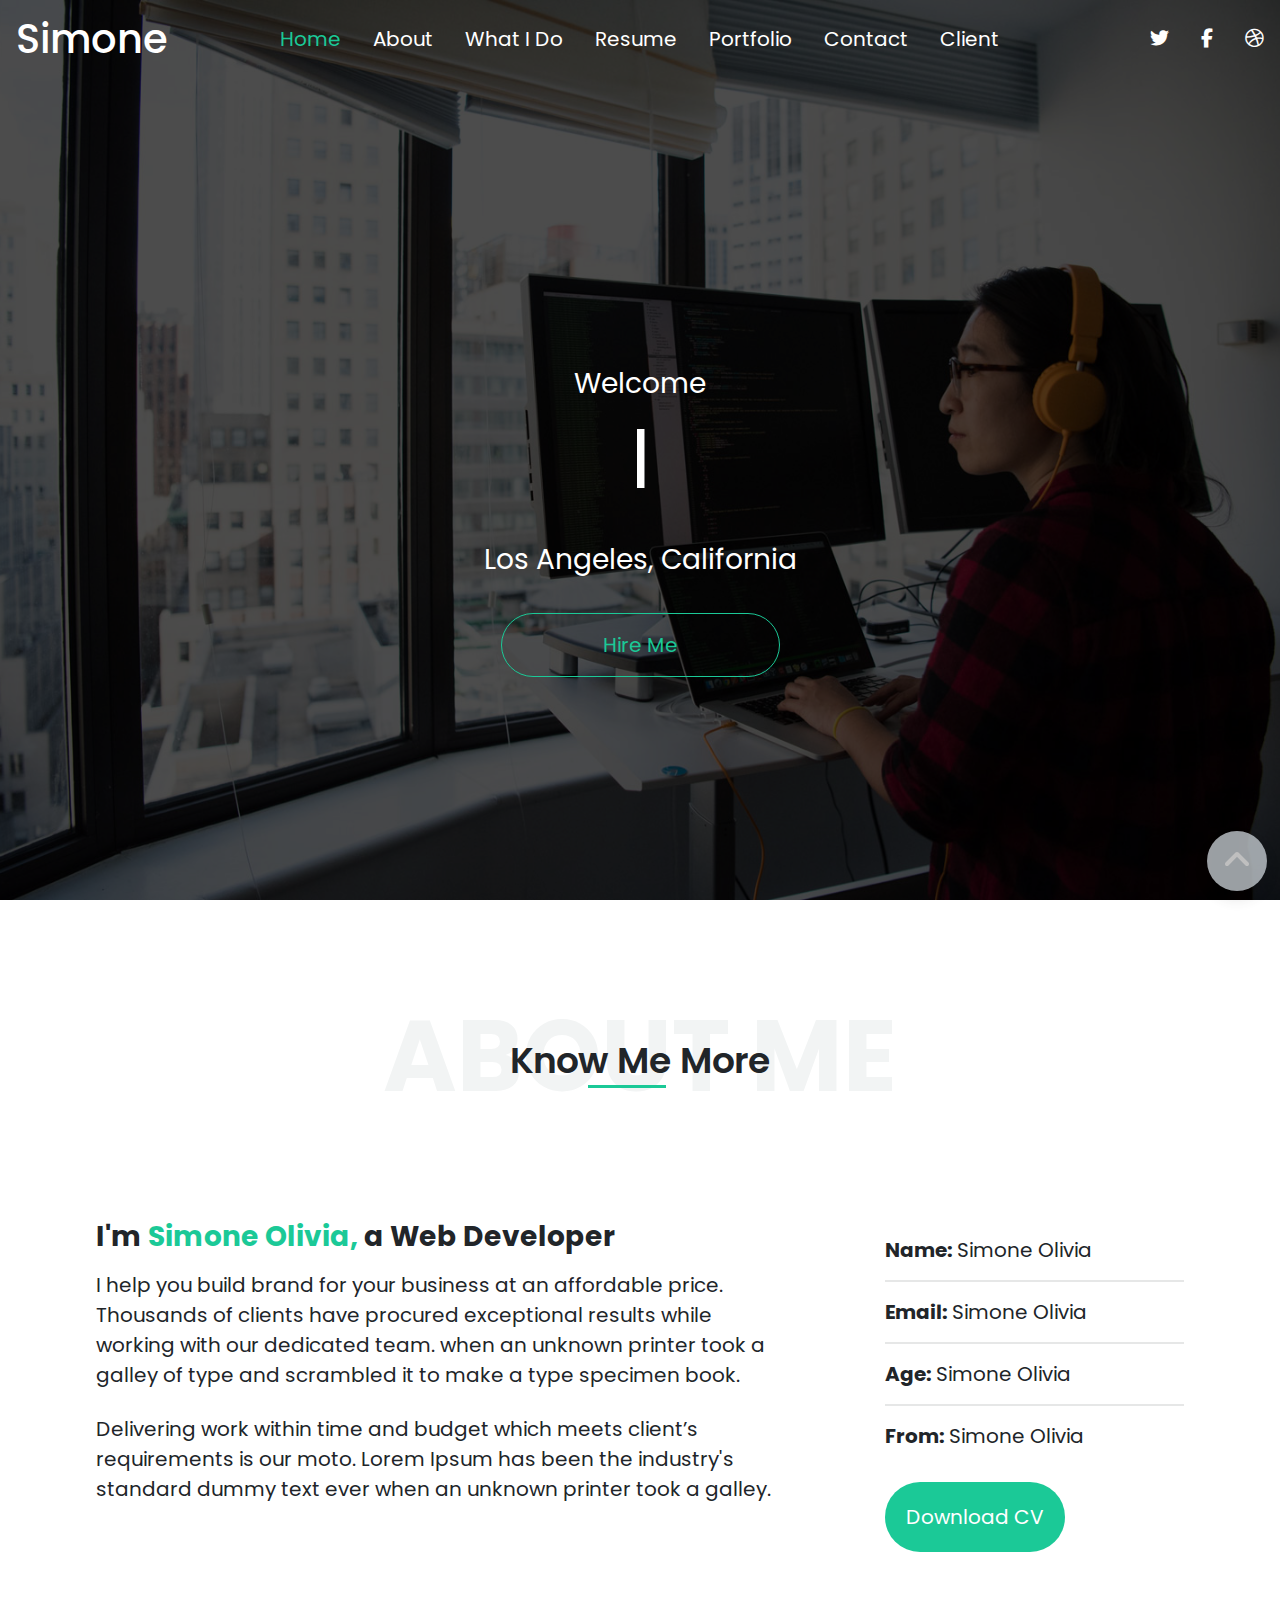
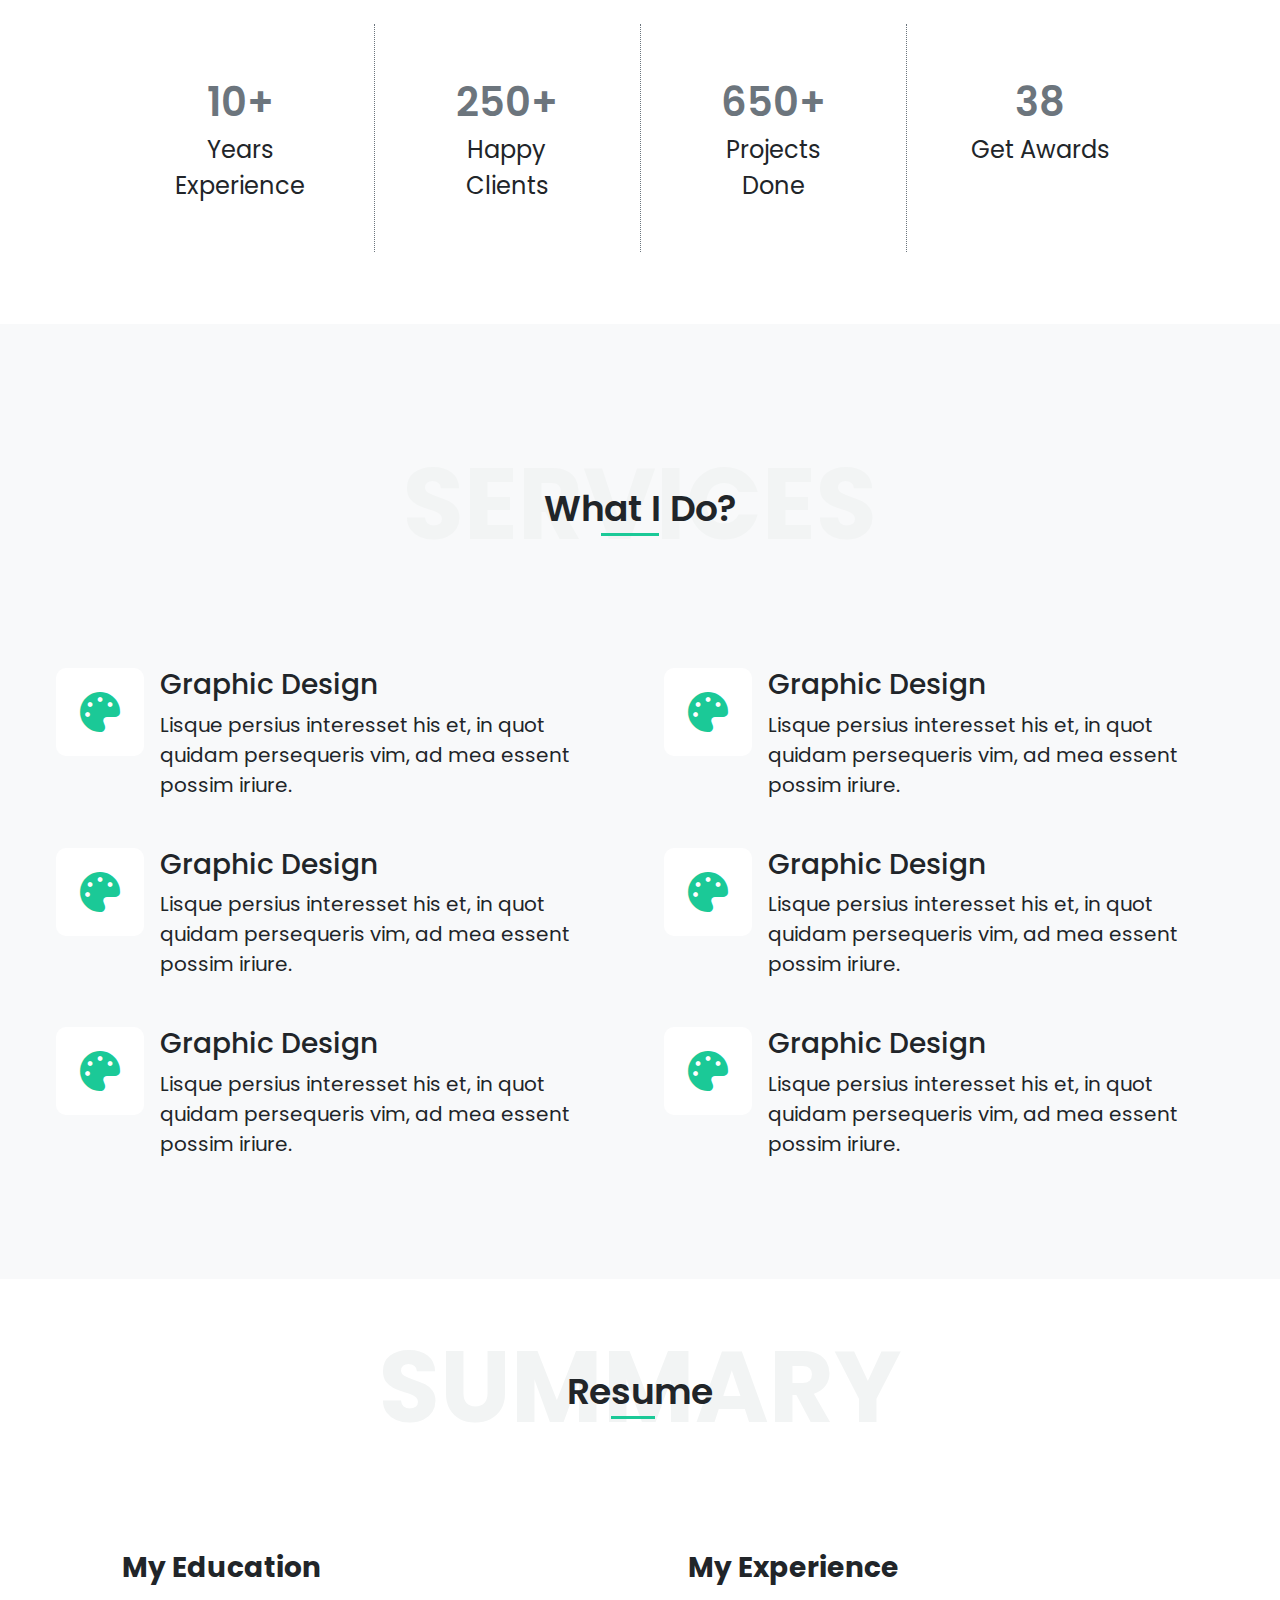
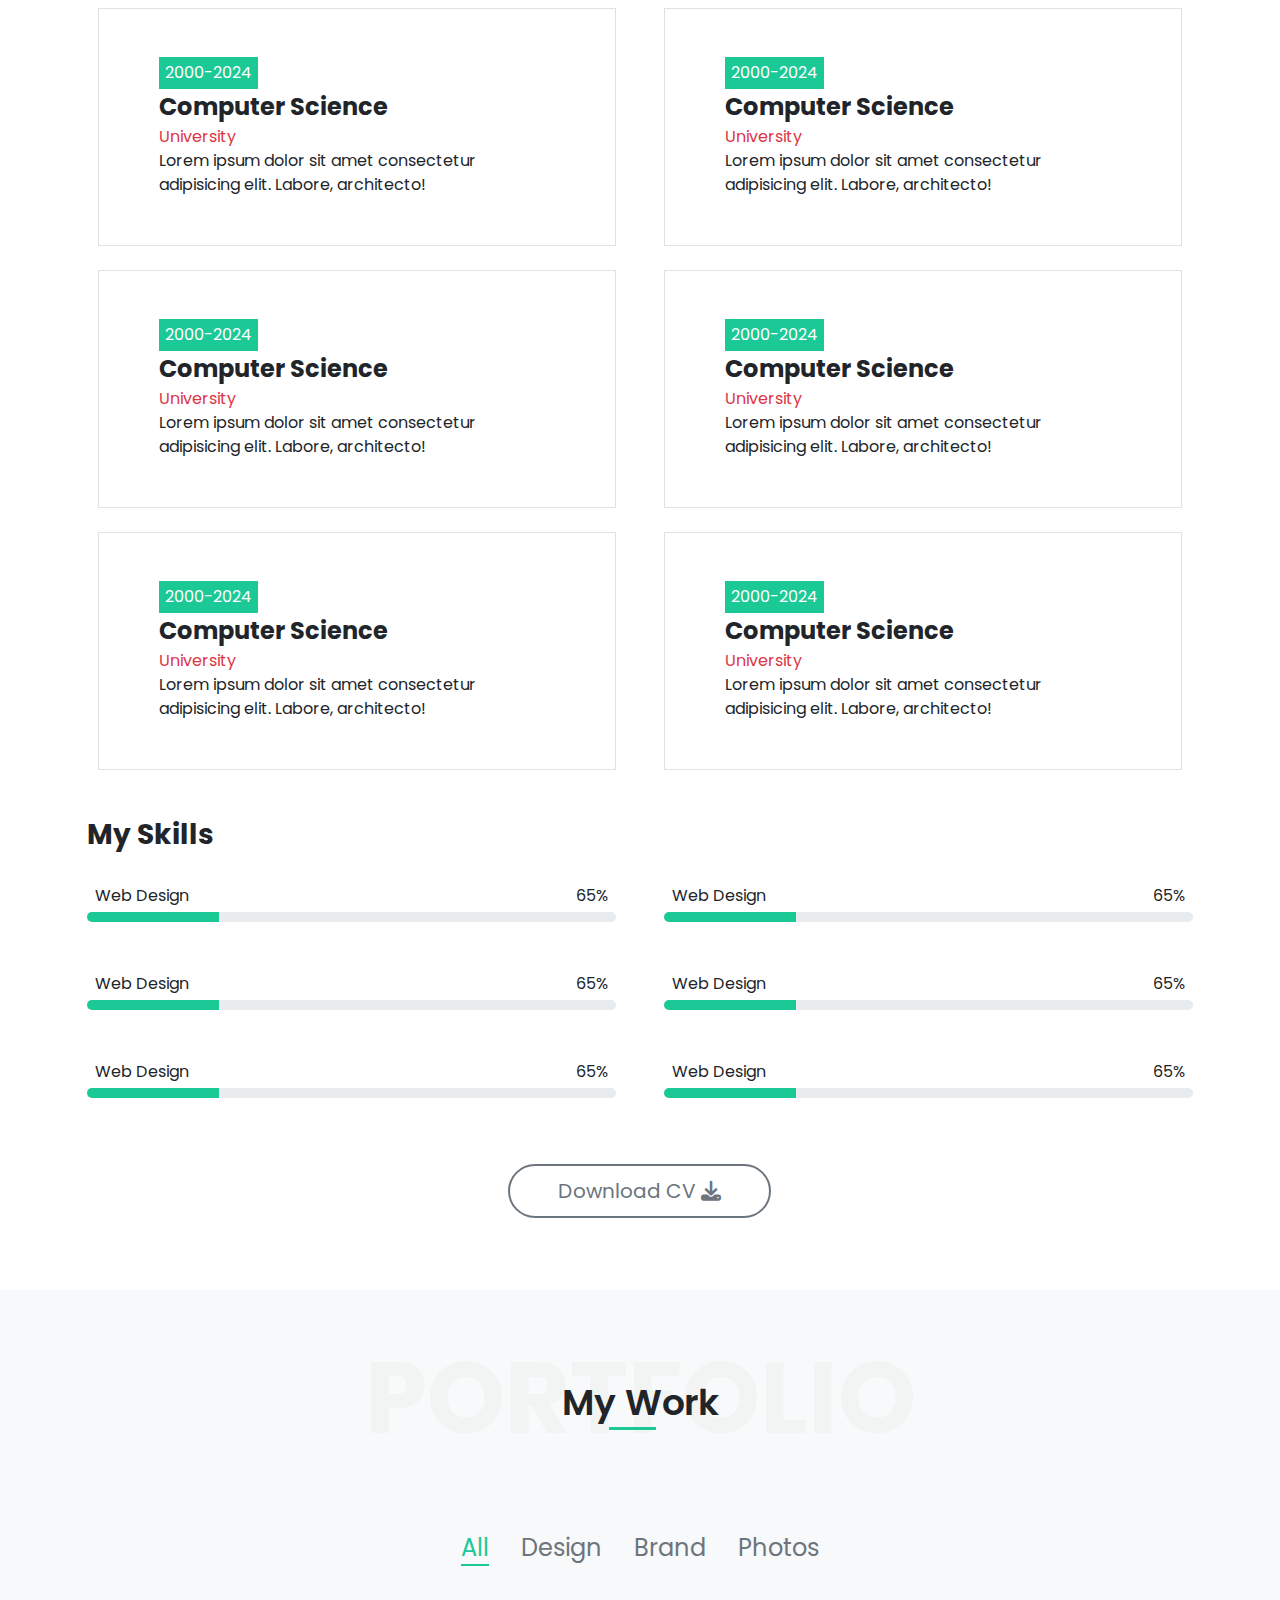
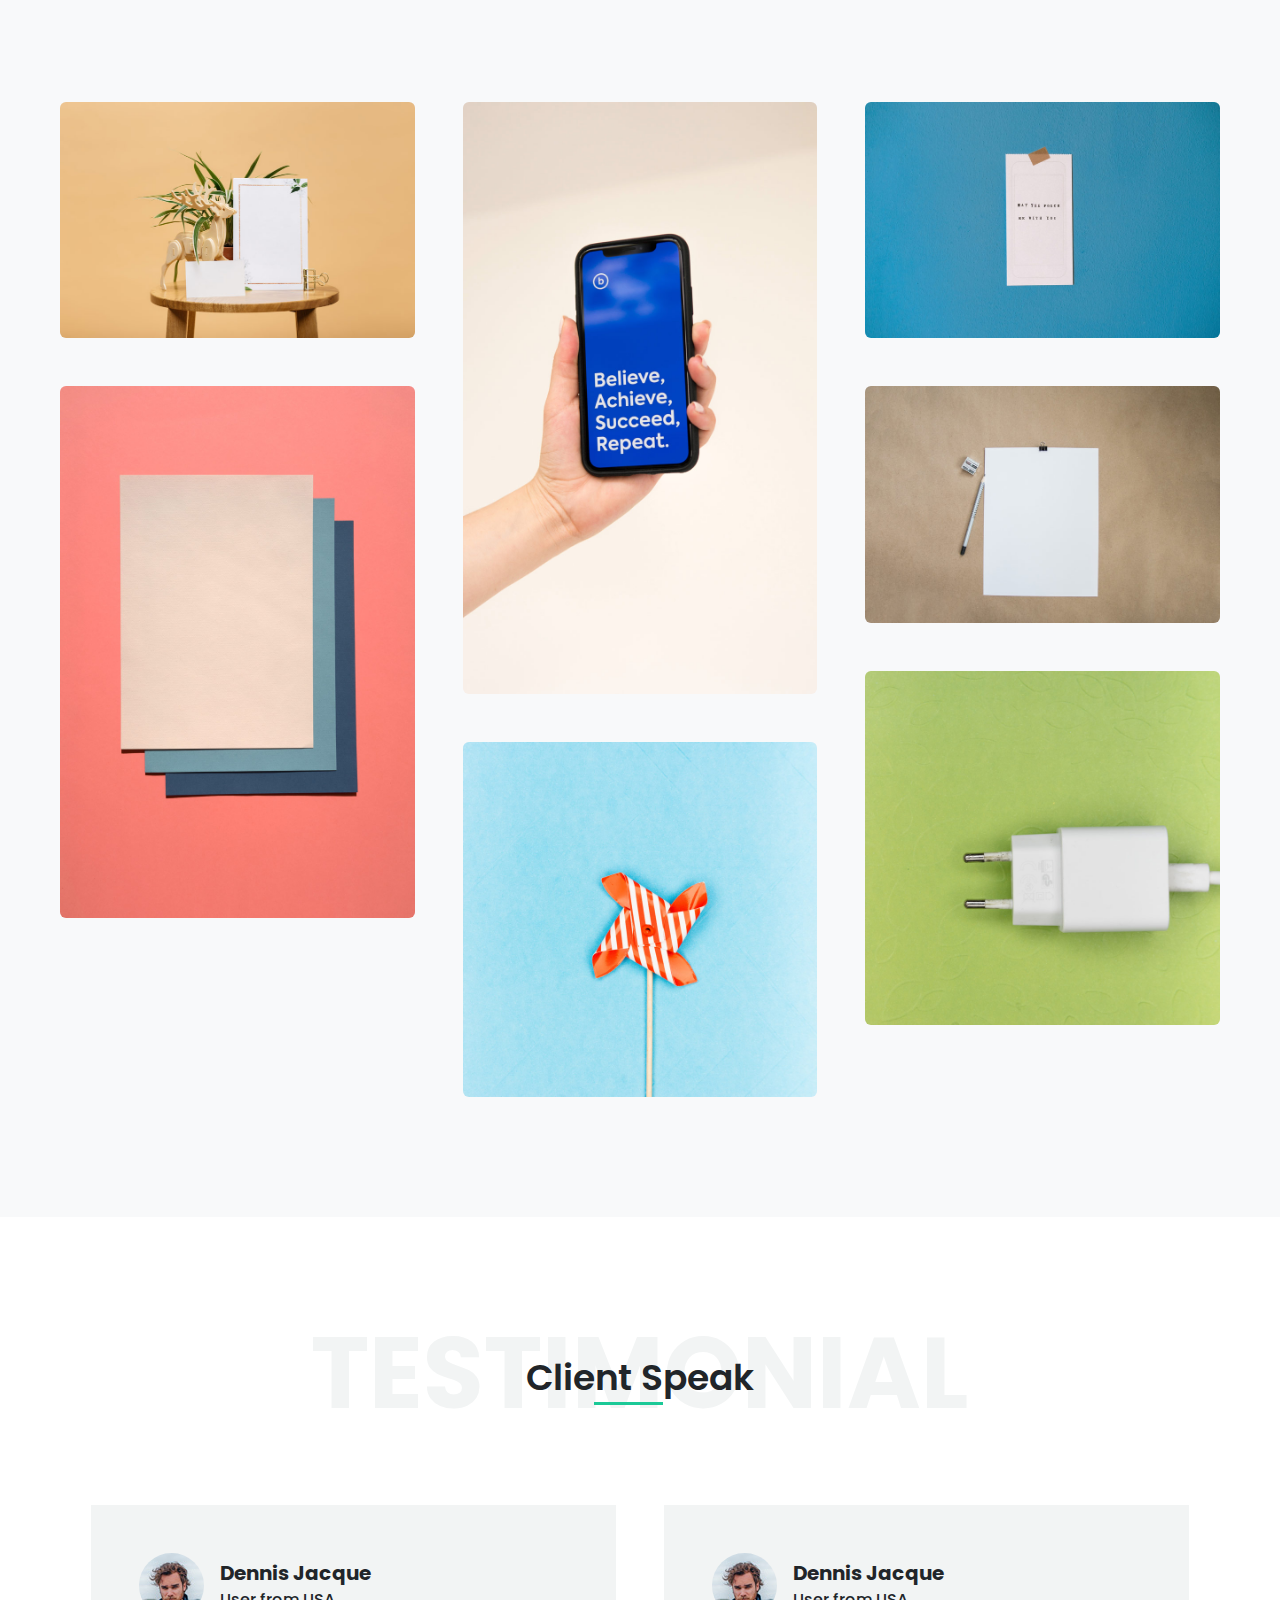
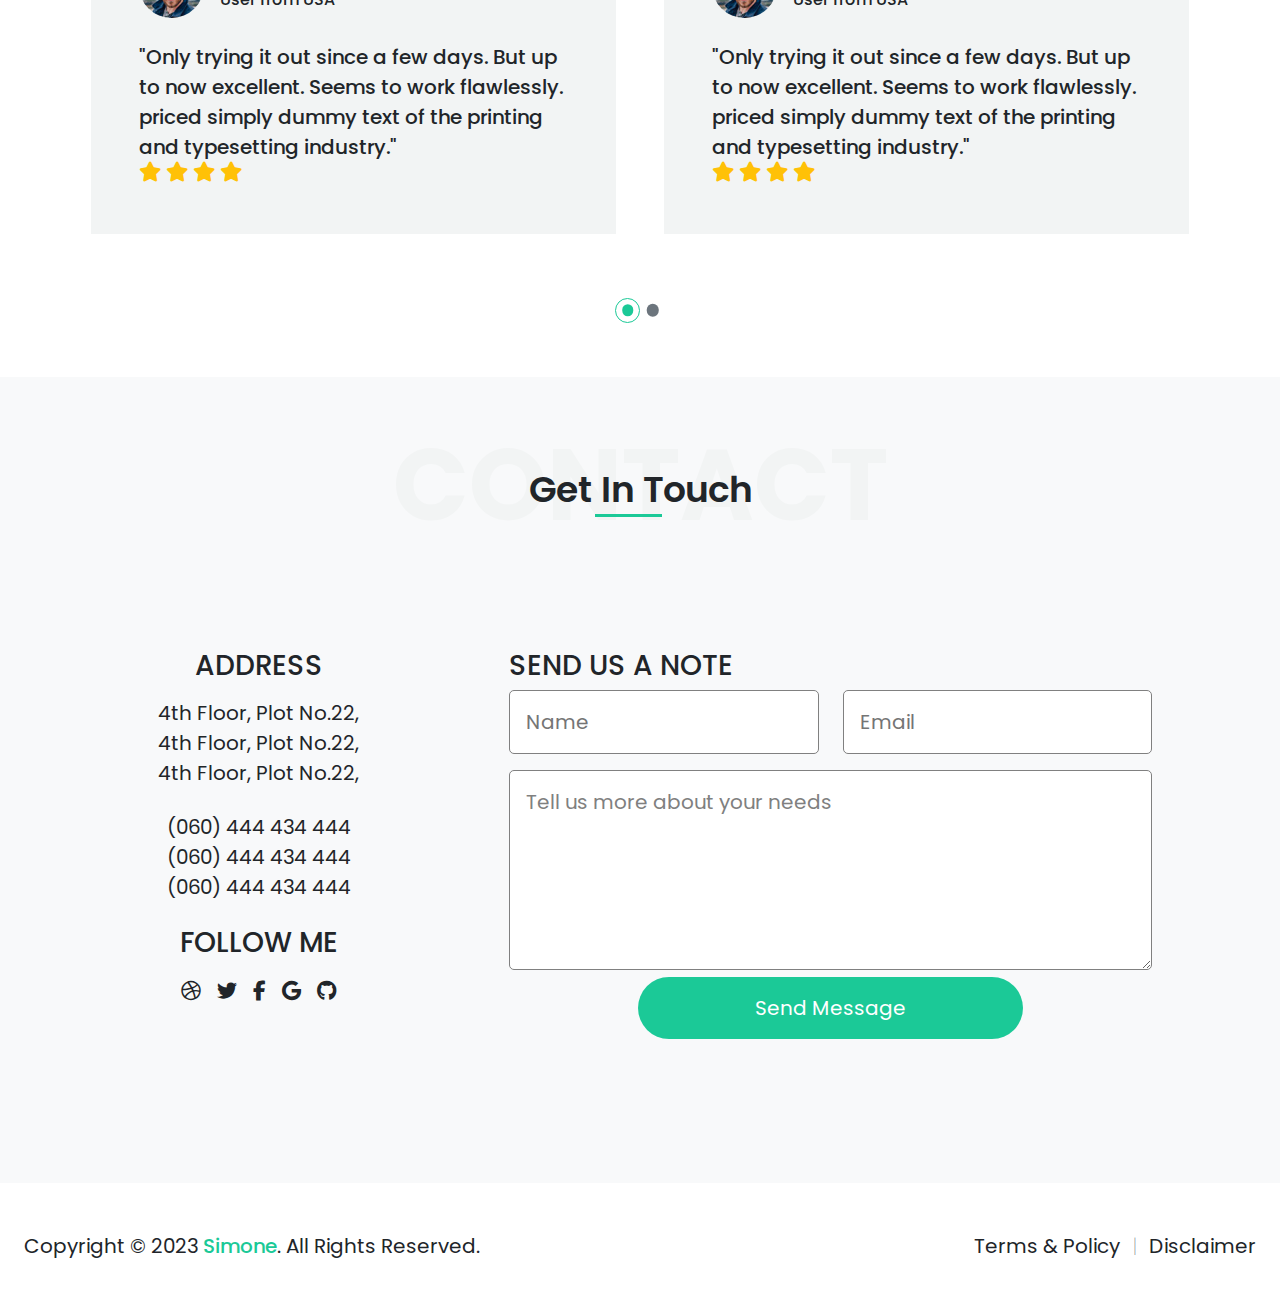
<file: index.html>
<!DOCTYPE html>
<html lang="en">
<head>
    <meta charset="UTF-8">
    <meta name="viewport" content="width=device-width, initial-scale=1.0">
    <link rel="stylesheet" href="CSS/all.min.css">
    <link rel="preconnect" href="https://fonts.googleapis.com">
    <link rel="preconnect" href="https://fonts.gstatic.com" crossorigin>
    <link href="https://fonts.googleapis.com/css2?family=Poppins:ital,wght@0,100;0,200;0,300;0,400;0,500;0,600;0,700;0,800;0,900;1,100;1,200;1,300;1,400;1,500;1,600;1,700;1,800;1,900&display=swap" rel="stylesheet">
    <link rel="stylesheet" href="CSS/bootstrap.css">
    <script src="https://cdn.jsdelivr.net/npm/bootstrap@5.3.3/dist/js/bootstrap.bundle.min.js"></script>
    <link rel="stylesheet" href="CSS/index.css">
    <title>Document</title>
</head>
<body>
  <!--HEADER-->
    <header class="vh-100" id="Nav-bar">
        <!--LAYER-->
        <div class="overlay "></div>

        <!-- START NAV-BAR-->
        <nav class="navbar-nav position-relative">
            <div class="container-fluid pt-2">
              <div class="row">

                <!--START LOGO-->
                <div class=" col-sm-3 col-md-2 ps-1 pe-0">
                  <div class="container h-100 d-flex justify-content-start align-items-center ">
                      <h1 class="text-white m-0">Simone</h1>
                  </div>
                </div>
                <!--END LOGO-->

                <!--START NAV-LINKS-->
                <div class="col-md-8 d-sm-none d-lg-block p-0">
                  <div class="container h-100 p-0">
                      <ul class="d-flex flex-lg-row justify-content-center align-items-center h-100 navbar-nav nav-bar-links">
                          <li class="nav-item text-white"><a class ="p-3 nav-link" href="index.html" style="color:var(--primary);">Home</a></li>
                          <li class="nav-item text-white"><a class ="p-3 nav-link" href="#About">About</a></li>
                          <li class="nav-item text-white"><a class ="p-3 nav-link" href="#WhatIDo">What I Do</a></li>
                          <li class="nav-item text-white"><a class ="p-3 nav-link" href="#Resume">Resume</a></li>
                          <li class="nav-item text-white"><a class ="p-3 nav-link" href="#Portfolio">Portfolio</a></li>
                          <li class="nav-item text-white"><a class ="p-3 nav-link"  href="#Contact">Contact</a></li>
                          <li class="nav-item text-white"><a class ="p-3 nav-link"  href="#Client">Client</a></li>
                      </ul>
                  </div>
                </div>
                <!--END NAV-LINKS-->
                

                <!--START BUTTON FOR NAVBAR COLLAPSE-->
                <div class="col-sm-6 col-md-8 d-lg-none d-sm-flex nav-item justify-content-end">
                  <button class=" border-0 nav-bar-toggler" type="button" data-bs-toggle="collapse" data-bs-target="#navbarSupportedContent" aria-controls="navbarSupportedContent" aria-expanded="false" aria-label="Toggle navigation">
                    <span class=""></span>
                    <span class=""></span>
                    <span class=""></span>
                  </button>
                </div>
                <!--END BUTTON FOR NAVBAR COLLAPSE-->

                <!--NAV ICONS-->
                <div class="col-sm-3 col-md-2 p-0">
                  <div class="container h-100 p-0">
                      <ul class="d-flex flex-row justify-content-end align-items-center h-100 navbar-nav">
                          <li class="nav-item" style="font-size: 19px;">
                            <a class="text-white nav-link p-3" href="index.html" abbr="twitter"><i class="fa-brands fa-twitter "></i></a>
                          </li>
                          <li class="nav-item" style="font-size: 19px;">
                            <a class="text-white nav-link p-3 "href="index.html"><i class="fa-brands fa-facebook-f "></i></a>
                          </li>
                          <li class="nav-item" style="font-size: 19px;">
                            <a class="text-white nav-link p-3"href="index.html"><i class="fab fa-dribbble "></i></a>
                          </li>
                          </li>
                        </ul>
                  </div>
                  <!--END NAV-ICONS-->

              </div>
            </div>
          </nav>
          <!--END NAV-BAR-->

          <!--START HEADER CONTENT-->
          <section class="d-flex flex-column justify-content-end  position-relative h-100 ">
            <div class="container h-50 d-flex flex-row justify-content-center align-items-center w-100">
                <div class="w-100 h-75 d-flex flex-column justify-content-center align-items-center ">
                    <p class="text-white mb-3" style="font-size: 28px;">Welcome</p>
                    <h2 class="text-white position-relative text-line mb-3 w-100 text-center" style="height: 30%; font-size:64px;"></h2>
                    <p class="text-white mb-3" style="font-size: 28px;">Los Angeles, California</p>
                    <button class="border-green p-3 fs-5 btn-hover-effect mt-3 w-25">Hire Me</button>
                </div>
            </div>
            <div class="w-25 h-25 container">
                <div class="h-100 d-flex justify-content-center text-white fs-1 position-relative">
                    <i class="fa-solid fa-angle-down position-absolute animation fs-4 bottom-0"></i>
                </div>
              </div>
          </section>
          <!--END HEADER CONTENT-->     
    </header>
    <!--END HEADER-->

    <!--START ABOUT-->
    <section class="p-5" id="About">
        
          <!--START HEADING-->
          <div class="container-fluid">
            <div class="heading p-5 row">
                <div class="col-12 d-flex justify-content-center position-relative">
                    <h2 class="fw-bold text-sm-center">ABOUT ME</h2>
                    <span class="position-absolute sub-heading font-36">Know Me More</span>
                </div>
              </div>
          </div>
          <!--END HEADING-->

          <!--START FIRST ABOUT CONTENT-->
            <div class="container-fluid">
              <div class="row">
                <div class="col-lg-7 col-xl-8 p-5 text-lg-start text-sm-center">
                    <h3 class="text-dark fw-bold mb-3">I'm <span class="highlight-primary">Simone Olivia,</span> a Web Developer</h3>
                    <p class=" mb-4" style="font-size: 20px;">I help you build brand for your business at an affordable price. Thousands of clients have procured exceptional results while working with our dedicated team. when an unknown printer took a galley of type and scrambled it to make a type specimen book.</p>
                    <p  style="font-size: 20px;">Delivering work within time and budget which meets client’s requirements is our moto. Lorem Ipsum has been the industry's standard dummy text ever when an unknown printer took a galley.</p>
                </div>
                <div class="col-lg-5 col-xl-4 p-5">
                    <ul class= "p-0 mb-3">
                        <li class="fs-5  list-style line-height"><span class="fw-bold" >Name:</span> Simone Olivia</li>
                        <li class="fs-5  list-style line-height"><span class="fw-bold" >Email:</span> Simone Olivia</li>
                        <li class="fs-5  list-style line-height"><span class="fw-bold" >Age:</span> Simone Olivia</li>
                        <li class="fs-5  line-height"><span class="fw-bold" >From:</span> Simone Olivia</li>
                      </ul>
                      <button class="button-primary">Download CV</button>
                </div>
              </div>
            </div>
          <!--END FIRST ABOUT CONTENT-->

            <!--START SECOND ABOUT CONTENT-->
            <div class="container-fluid w-90 mt-4 mb-4">
              <div class="row">
                <div class="col-lg-3 col-sm-6 border-separation position-relative">
                  <div class="container text-center p-5">
                    <span class="fs-1 fw-semibold " style="color:var(--third);">10+</span>
                    <p class="fs-4">Years Experience</p>
                  </div>
                </div>

                <div class="col-lg-3 col-sm-6 border-separation position-relative">
                  <div class="container text-center p-5">
                    <span class="fs-1 fw-semibold" style="color:var(--third);">250+</span>
                    <p class="fs-4">Happy Clients</p>
                  </div>
                </div>

                <div class="col-lg-3 col-sm-6 border-separation position-relative">
                  <div class="container text-center p-5">
                    <span class="fs-1 fw-semibold" style="color:var(--third);">650+</span>
                    <p class="fs-4">Projects Done</p>
                  </div>
                </div>

                <div class="col-lg-3 col-sm-6 border-separation position-relative">
                  <div class="container text-center p-5">
                    <span class="fs-1 fw-semibold" style="color:var(--third);">38</span>
                    <p class="fs-4">Get Awards</p>
                  </div>
                </div>
              </div>
            </div>
            <!--START SECOND ABOUT CONTENT-->
            
    </section>
    <!--END ABOUT-->

    <!--START SERVICES-->
    <section class="bg-fourth custom-section-padding" id="WhatIDo">
        <div class="container-fluid">

            <!--START HEADING-->
            <div class="heading p-5 row">
                <div class="col-12 d-flex justify-content-center position-relative">
                    <h2 class="fw-bold">SERVICES</h2>
                    <span class="position-absolute sub-heading font-36">What I Do?</span>
                </div>
            </div>
            <!--END HEADING-->

            <!--START SERVICES CONTENT-->
            <div class="container-fluid pb-5 pt-5">
              <div class="row gy-5 gx-5">
                <div class="col-md-6 col-sm-12">
                  <div class="services-cont d-flex justify-content-center flex-nowrap">
                    <div class="icon">
                      <i class="fa-solid fa-palette bg-white p-4 fs-1 me-3"></i>
                    </div>
                    <div class="services-text">
                      <h3>Graphic Design</h3>
                      <p class="fs-5">Lisque persius interesset his et, in quot quidam persequeris vim, ad mea essent possim iriure.</p>
                    </div>
                  </div>
                </div>

                <div class="col-md-6 col-sm-12">
                  <div class="services-cont d-flex justify-content-center flex-nowrap">
                    <div class="icon">
                      <i class="fa-solid fa-palette bg-white p-4 fs-1 me-3"></i>
                    </div>
                    <div class="services-text">
                      <h3>Graphic Design</h3>
                      <p class="fs-5">Lisque persius interesset his et, in quot quidam persequeris vim, ad mea essent possim iriure.</p>
                    </div>
                  </div>
                </div>

                <div class="col-md-6 col-sm-12">
                  <div class="services-cont d-flex justify-content-center flex-nowrap">
                    <div class="icon">
                      <i class="fa-solid fa-palette bg-white p-4 fs-1 me-3"></i>
                    </div>
                    <div class="services-text">
                      <h3>Graphic Design</h3>
                      <p class="fs-5">Lisque persius interesset his et, in quot quidam persequeris vim, ad mea essent possim iriure.</p>
                    </div>
                  </div>
                </div>

                <div class="col-md-6 col-sm-12">
                  <div class="services-cont d-flex justify-content-center flex-nowrap">
                    <div class="icon">
                      <i class="fa-solid fa-palette bg-white p-4 fs-1 me-3"></i>
                    </div>
                    <div class="services-text">
                      <h3>Graphic Design</h3>
                      <p class="fs-5">Lisque persius interesset his et, in quot quidam persequeris vim, ad mea essent possim iriure.</p>
                    </div>
                  </div>
                </div>

                <div class="col-md-6 col-sm-12">
                  <div class="services-cont d-flex justify-content-center flex-nowrap">
                    <div class="icon">
                      <i class="fa-solid fa-palette bg-white p-4 fs-1 me-3"></i>
                    </div>
                    <div class="services-text">
                      <h3>Graphic Design</h3>
                      <p class="fs-5">Lisque persius interesset his et, in quot quidam persequeris vim, ad mea essent possim iriure.</p>
                    </div>
                  </div>
                </div>

                <div class="col-md-6 col-sm-12">
                  <div class="services-cont d-flex justify-content-center flex-nowrap">
                    <div class="icon">
                      <i class="fa-solid fa-palette bg-white p-4 fs-1 me-3"></i>
                    </div>
                    <div class="services-text">
                      <h3>Graphic Design</h3>
                      <p class="fs-5">Lisque persius interesset his et, in quot quidam persequeris vim, ad mea essent possim iriure.</p>
                    </div>
                  </div>
                </div>
              </div>
            </div>
            <!--END SERVICES CONTENT-->
        </div>
    </section>
    <!--END SERVICES-->

    <!--START RESUME-->
    <section id="Resume">
      <div class="container-fluid">

        <!--START HEADING-->
        <div class="heading p-5 row">
          <div class="col-12 d-flex justify-content-center position-relative">
              <h2 class="fw-bold">SUMMARY</h2>
              <span class="position-absolute sub-heading font-36">Resume</span>
          </div>
        </div>
        <!--END HEADING-->

        <!--START FIRST RESUME CONTENT-->
        <div class="container">
          <div class="row gx-3">
            <!--FIRST COLUMN - EDUCATION-->
            <div class="col-md-6 col-sm-12 p-4">
              <h3 class="fs-3 fw-bold m-4">My Education</h3>
              

              <div class="border container d-flex flex-column justify-content-center flex-wrap mb-4">
                    <div class="p-5">
                      <p class="bg-primary w-25 p-1 text-white text-center year">2000-2024</p>
                      <p class="fw-bold fs-4">Computer Science</p>
                      <p class="text-danger">University</p>
                      <p>Lorem ipsum dolor sit amet consectetur adipisicing elit. Labore, architecto!</p>
                    </div>
              </div>
              <div class="border container d-flex flex-column justify-content-center flex-wrap mb-4">
                <div class="p-5">
                  <p class="bg-primary w-25 p-1 text-white text-center year">2000-2024</p>
                  <p class="fw-bold fs-4">Computer Science</p>
                  <p class="text-danger">University</p>
                  <p>Lorem ipsum dolor sit amet consectetur adipisicing elit. Labore, architecto!</p>
                </div>
              </div>
              <div class="border container d-flex flex-column justify-content-center flex-wrap mb-4">
                <div class="p-5">
                  <p class="bg-primary w-25 p-1 text-white text-center year">2000-2024</p>
                  <p class="fw-bold fs-4">Computer Science</p>
                  <p class="text-danger">University</p>
                  <p>Lorem ipsum dolor sit amet consectetur adipisicing elit. Labore, architecto!</p>
                </div>
              </div>
            </div>

            <!--SECOND COLUMN - EXPERIENCE-->
            <div class="col-md-6 col-sm-12 p-4">
              <h3 class="fs-3 fw-bold m-4">My Experience</h3>

              <div class="border container d-flex flex-column justify-content-center flex-wrap mb-4">
                    <div class="p-5">
                      <p class="bg-primary w-25 p-1 text-white text-center year">2000-2024</p>
                      <p class="fw-bold fs-4">Computer Science</p>
                      <p class="text-danger">University</p>
                      <p>Lorem ipsum dolor sit amet consectetur adipisicing elit. Labore, architecto!</p>
                    </div>
              </div>
              <div class="border container d-flex flex-column justify-content-center flex-wrap mb-4">
                <div class="p-5">
                  <p class="bg-primary w-25 p-1 text-white text-center year">2000-2024</p>
                  <p class="fw-bold fs-4">Computer Science</p>
                  <p class="text-danger">University</p>
                  <p>Lorem ipsum dolor sit amet consectetur adipisicing elit. Labore, architecto!</p>
                </div>
              </div>
              <div class="border container d-flex flex-column justify-content-center flex-wrap mb-4">
                <div class="p-5">
                  <p class="bg-primary w-25 p-1 text-white text-center year">2000-2024</p>
                  <p class="fw-bold fs-4">Computer Science</p>
                  <p class="text-danger">University</p>
                  <p>Lorem ipsum dolor sit amet consectetur adipisicing elit. Labore, architecto!</p>
                </div>
              </div>
            </div>

            
          </div>
        </div>
        <!--END FIRST RESUME CONTENT-->

        <!--START SECOND RESUME CONTENT-->
        <div class="container-fluid mb-5 w-90 ">
          <h3 class="pb-3 fs-3 fw-bold">My Skills</h3>
          <div class="row gy-5 gx-5">
            <div class="col-md-6">
              <div class="progress-cont h-100">
                <div class="d-flex flex-wrap justify-content-between skills-cont h-50 m-2">
                  <p>Web Design</p>
                  <p>65%</p>
                </div>
                <div class="progress h-25">
                  <div class="progress-bar custom-bar-design" role="progressbar" style="width: 25%" aria-valuenow="25" aria-valuemin="0" aria-valuemax="100"></div>
                </div>
              </div> 
            </div>

            <div class="col-md-6">
              <div class="progress-cont h-100">
                <div class="d-flex flex-wrap justify-content-between skills-cont h-50 m-2 ">
                  <p>Web Design</p>
                  <p>65%</p>
                </div>
                <div class="progress h-25">
                  <div class="progress-bar custom-bar-design" role="progressbar" style="width: 25%" aria-valuenow="25" aria-valuemin="0" aria-valuemax="100"></div>
                </div>
              </div> 
            </div>

            <div class="col-md-6">
              <div class="progress-cont h-100">
                <div class="d-flex flex-wrap justify-content-between skills-cont h-50 m-2">
                  <p>Web Design</p>
                  <p>65%</p>
                </div>
                <div class="progress h-25">
                  <div class="progress-bar custom-bar-design" role="progressbar" style="width: 25%" aria-valuenow="25" aria-valuemin="0" aria-valuemax="100"></div>
                </div>
              </div> 
            </div>

            <div class="col-md-6">
              <div class="progress-cont h-100">
                <div class="d-flex flex-wrap justify-content-between skills-cont h-50 m-2">
                  <p>Web Design</p>
                  <p>65%</p>
                </div>
                <div class="progress h-25">
                  <div class="progress-bar custom-bar-design" role="progressbar" style="width: 25%" aria-valuenow="25" aria-valuemin="0" aria-valuemax="100"></div>
                </div>
              </div> 
            </div>

            <div class="col-md-6">
              <div class="progress-cont h-100">
                <div class="d-flex flex-wrap justify-content-between skills-cont h-50 m-2">
                  <p>Web Design</p>
                  <p>65%</p>
                </div>
                <div class="progress h-25">
                  <div class="progress-bar custom-bar-design" role="progressbar" style="width: 25%" aria-valuenow="25" aria-valuemin="0" aria-valuemax="100"></div>
                </div>
              </div> 
            </div>

            <div class="col-md-6">
              <div class="progress-cont h-100">
                <div class="d-flex flex-wrap justify-content-between skills-cont h-50 m-2">
                  <p>Web Design</p>
                  <p>65%</p>
                </div>
                <div class="progress h-25">
                  <div class="progress-bar custom-bar-design" role="progressbar" style="width: 25%" aria-valuenow="25" aria-valuemin="0" aria-valuemax="100"></div>
                </div>
              </div> 
            </div>

            
          </div>
          <div class="btn-cont mt-5 p-4 text-center">
            <button class="skills-btn-hover fs-5 pe-5 ps-5">Download CV <i class="fa-solid fa-download"></i></button>
          </div>
          
        </div>
        <!--START SECOND RESUME CONTENT-->
      </div>
    </section>
    <!--END RESUME-->

    <!--START PORTOFOLIO-->
    <section class="pb-5 pt-5 bg-fourth" id="Portfolio">
      <div class="container-fluid">

        <!--START HEADING-->
        <div class="heading row">
          <div class="col-12 d-flex justify-content-center position-relative">
            <h2 class="fw-bold">PORTFOLIO</h2>
            <span class="position-absolute sub-heading font-36">My Work</span>
          </div>
        </div>
        <!--END HEADING-->

        <!--START MENU-->
        <div class="container-fluid p-5">
            <div class="container">
              <ul class="d-flex flex-wrap justify-content-center">
                <li class="fs-4 portfolio-menu-active position-relative m-3" ><a href="#Portfolio" style="color:var(--primary)">All</a></li>
                <li class="fs-4 portfolio-menu position-relative m-3" ><a href="#Portfolio" style="color:var(--third)">Design</a></li>
                <li class="fs-4 portfolio-menu position-relative m-3" ><a href="#Portfolio" style="color:var(--third)">Brand</a></li>
                <li class="fs-4 portfolio-menu position-relative m-3" ><a href="#Portfolio" style="color:var(--third)">Photos</a></li>
              </ul>
            </div>
        </div>
        <!--END MENU-->
      </div>

      <!--START PORTFOLIO CONTENT-->
      <div class="container-fluid p-5">
        <div class="row">

          <!--FIRST COLUMN-->
          <div class="col-lg-4 col-md-6 p-0">
            <div class="container project-item p-4">
              <div class="item-image position-relative rounded-2">
                <img src="images/project-1.jpg" class="w-100 blur-effect" alt="">
                <div class="project-overlay w-100 position-absolute top-0 left-0 h-100 d-flex justify-content-center align-items-center">
                  <div class="project-text text-center text-white fs-4 hidden-hover">
                    <h4>Project Title 1</h4>
                    <span class="fs-5" style="color:rgb(216, 216, 216);">Category</span>
                  </div>
                </div>
              </div>
            </div>

            <div class="container d-md-none d-sm-block project-item p-4">
              <div class="item-image position-relative rounded-2">
                <img src="images/project-2.jpg" class="w-100 blur-effect" alt="">
                <div class="project-overlay w-100 position-absolute top-0 left-0 h-100 d-flex justify-content-center align-items-center">
                  <div class="project-text text-center text-white fs-4 hidden-hover">
                    <h4>Project Title 2</h4>
                    <span class="fs-5" style="color:rgb(216, 216, 216);">Category</span>
                  </div>
                </div>
              </div>
            </div>

            <div class="container d-lg-none d-sm-block project-item p-4">
              <div class="item-image position-relative rounded-2">
                <img src="images/project-3.jpg" class="w-100 blur-effect" alt="">
                <div class="project-overlay w-100 position-absolute top-0 left-0 h-100 d-flex justify-content-center align-items-center">
                  <div class="project-text text-center text-white fs-4 hidden-hover">
                    <h4>Project Title 3</h4>
                    <span class="fs-5" style="color:rgb(216, 216, 216);">Category</span>
                  </div>
                </div>
              </div>
            </div>

            <div class="container project-item p-4">
              <div class="item-image position-relative rounded-2">
                <img src="images/project-4.jpg" class="w-100 blur-effect" alt="">
                <div class="project-overlay w-100 position-absolute top-0 left-0 h-100 d-flex justify-content-center align-items-center">
                  <div class="project-text text-center text-white fs-4 hidden-hover">
                    <h4>Project Title 4</h4>
                    <span class="fs-5" style="color:rgb(216, 216, 216);">Category</span>
                  </div>
                </div>
              </div>
            </div>

            <div class="container d-md-none d-sm-block project-item p-4">
              <div class="item-image position-relative rounded-2">
                <img src="images/project-5.jpg" class="w-100 blur-effect" alt="">
                <div class="project-overlay w-100 position-absolute top-0 left-0 h-100 d-flex justify-content-center align-items-center">
                  <div class="project-text text-center text-white fs-4 hidden-hover">
                    <h4>Project Title 5</h4>
                    <span class="fs-5" style="color:rgb(216, 216, 216);">Category</span>
                  </div>
                </div>
              </div>
            </div>

            <div class="container d-md-none d-sm-block project-item p-4">
              <div class="item-image position-relative rounded-2">
                <img src="images/project-6.jpg" class="w-100 blur-effect" alt="">
                <div class="project-overlay w-100 position-absolute top-0 left-0 h-100 d-flex justify-content-center align-items-center">
                  <div class="project-text text-center text-white fs-4 hidden-hover">
                    <h4>Project Title 6</h4>
                    <span class="fs-5" style="color:rgb(216, 216, 216);">Category</span>
                  </div>
                </div>
              </div>
            </div>

            <div class="container d-sm-none d-lg-none d-md-block project-item p-4">
              <div class="item-image position-relative rounded-2">
                <img src="images/project-7.jpg" class="w-100 blur-effect" alt="">
                <div class="project-overlay w-100 position-absolute top-0 left-0 h-100 d-flex justify-content-center align-items-center">
                  <div class="project-text text-center text-white fs-4 hidden-hover">
                    <h4>Project Title 7</h4>
                    <span class="fs-5" style="color:rgb(216, 216, 216);">Category</span>
                  </div>
                </div>
              </div>
            </div>
            
          </div>

          <!--SECOND COLUMN-->
          <div class="col-lg-4 col-md-6 p-0">
            <div class="container d-sm-none d-md-block project-item p-4">
              <div class="item-image position-relative rounded-2">
                <img src="images/project-2.jpg" class="w-100 blur-effect" alt="">
                <div class="project-overlay w-100 position-absolute top-0 left-0 h-100 d-flex justify-content-center align-items-center">
                  <div class="project-text text-center text-white fs-4 hidden-hover">
                    <h4>Project Title 2</h4>
                    <span class="fs-5" style="color:rgb(216, 216, 216);">Category</span>
                  </div>
                </div>
              </div>
            </div>

            <div class="container d-lg-none d-sm-none d-md-block project-item p-4">
              <div class="item-image position-relative rounded-2">
                <img src="images/project-5.jpg" class="w-100 blur-effect" alt="">
                <div class="project-overlay w-100 position-absolute top-0 left-0 h-100 d-flex justify-content-center align-items-center">
                  <div class="project-text text-center text-white fs-4 hidden-hover">
                    <h4>Project Title 5</h4>
                    <span class="fs-5" style="color:rgb(216, 216, 216);">Category</span>
                  </div>
                </div>
              </div>
            </div>

            <div class="container d-lg-none d-sm-none d-md-block project-item p-4">
              <div class="item-image position-relative rounded-2">
                <img src="images/project-6.jpg" class="w-100 blur-effect" alt="">
                <div class="project-overlay w-100 position-absolute top-0 left-0 h-100 d-flex justify-content-center align-items-center">
                  <div class="project-text text-center text-white fs-4 hidden-hover">
                    <h4>Project Title 6</h4>
                    <span class="fs-5" style="color:rgb(216, 216, 216);">Category</span>
                  </div>
                </div>
              </div>
            </div>

            <div class="container d-lg-block d-md-none  project-item p-4">
              <div class="item-image position-relative rounded-2">
                <img src="images/project-7.jpg" class="w-100 blur-effect" alt="">
                <div class="project-overlay w-100 position-absolute top-0 left-0 h-100 d-flex justify-content-center align-items-center">
                  <div class="project-text text-center text-white fs-4 hidden-hover">
                    <h4>Project Title 7</h4>
                    <span class="fs-5" style="color:rgb(216, 216, 216);">Category</span>
                  </div>
                </div>
              </div>
            </div>
            
          </div>

          <!--THIRD COLUMN-->
          <div class="col-lg-4 d-sm-none d-lg-block col-md-6 p-0">
            <div class="container project-item p-4">
              <div class="item-image position-relative rounded-2">
                <img src="images/project-3.jpg" class="w-100 blur-effect" alt="">
                <div class="project-overlay w-100 position-absolute top-0 left-0 h-100 d-flex justify-content-center align-items-center">
                  <div class="project-text text-center text-white fs-4 hidden-hover">
                    <h4>Project Title 3</h4>
                    <span class="fs-5" style="color:rgb(216, 216, 216);">Category</span>
                  </div>
                </div>
              </div>
            </div>

            <div class="container project-item p-4">
              <div class="item-image position-relative rounded-2">
                <img src="images/project-5.jpg" class="w-100 blur-effect" alt="">
                <div class="project-overlay w-100 position-absolute top-0 left-0 h-100 d-flex justify-content-center align-items-center">
                  <div class="project-text text-center text-white fs-4 hidden-hover">
                    <h4>Project Title 5</h4>
                    <span class="fs-5" style="color:rgb(216, 216, 216);">Category</span>
                  </div>
                </div>
              </div>
            </div>

            <div class="container project-item p-4">
              <div class="item-image position-relative rounded-2">
                <img src="images/project-6.jpg" class="w-100 blur-effect" alt="">
                <div class="project-overlay w-100 position-absolute top-0 left-0 h-100 d-flex justify-content-center align-items-center">
                  <div class="project-text text-center text-white fs-4 hidden-hover">
                    <h4>Project Title 6</h4>
                    <span class="fs-5" style="color:rgb(216, 216, 216);">Category</span>
                  </div>
                </div>
              </div>
            </div>
          </div>


        </div>
      </div>
        <!--END PORTFOLIO CONTENT-->
    </section>
    <!--END PORTFOLIO-->

    <!--START CLIENT-->
    <section class="pb-5 pt-5" id="Client">
      <div class="container-fluid">

        <!--START HEADING-->
        <div class="heading p-5 row">
          <div class="col-12 d-flex justify-content-center position-relative">
              <h2 class="fw-bold">TESTIMONIAL</h2>
              <span class="position-absolute sub-heading font-36">Client Speak</span>
          </div>
        </div>
        <!--END HEADING-->

        <!--START CLIENT CONTENT-->
        <div class="container-fluid w-90 p-3">
          <div class="row gx-5 gy-5">
            <div class="col-lg-6">
              <div class="container p-5 bg-fifth">
                <div class="client-profile d-flex flex-nowrap align-items-center mb-4">
                  <img class="rounded-circle w-auto"src="images/client-sm-3.jpg" alt="client profile picture Dennis Jacque">
                  <div class="client-name ms-3">
                    <p class="fw-bold h-50 mb-0 fs-5">Dennis Jacque</p>
                    <p class="fw-medium mb-0">User from USA</p>
                  </div>
                </div>
                <div class="client-feedback">
                  <p class="fw-medium fs-5">"Only trying it out since a few days. But up to now excellent. Seems to work flawlessly. priced simply dummy text of the printing and typesetting industry."</p>
                </div>
                <div class="client-rating">
                  <i class="fa-solid fa-star text-warning fs-5"></i>
                  <i class="fa-solid fa-star text-warning fs-5"></i>
                  <i class="fa-solid fa-star text-warning fs-5"></i>
                  <i class="fa-solid fa-star text-warning fs-5"></i>
                </div>
              </div>
            </div>

            <div class="col-lg-6 d-lg-block d-sm-none">
              <div class="container p-5 bg-fifth">
                <div class="client-profile d-flex flex-nowrap align-items-center mb-4">
                  <img class="rounded-circle w-auto"src="images/client-sm-3.jpg" alt="client profile picture Dennis Jacque">
                  <div class="client-name ms-3">
                    <p class="fw-bold h-50 fs-5">Dennis Jacque</p>
                    <p class="fw-medium">User from USA</p>
                  </div>
                </div>
                <div class="client-feedback">
                  <p class="fw-medium fs-5">"Only trying it out since a few days. But up to now excellent. Seems to work flawlessly. priced simply dummy text of the printing and typesetting industry."</p>
                </div>
                <div class="client-rating">
                  <i class="fa-solid fa-star text-warning fs-5"></i>
                  <i class="fa-solid fa-star text-warning fs-5"></i>
                  <i class="fa-solid fa-star text-warning fs-5"></i>
                  <i class="fa-solid fa-star text-warning fs-5"></i>
                </div>
              </div>
            </div>

          </div>
        </div>
        <!--END CLIENT CONTENT-->

        <!--START DOTS-->
        <div class=" container-fluid mt-5">
          <ul class="d-flex justify-content-center flex-wrap p-0">
            <li>
              <button class="bg-transparent active-dot position-relative  rounded-circle " style="width:25px; height:25px;"></button>
            </li>
            <li>
              <button class="bg-transparent dot position-relative border-0 rounded-circle " style="width:25px; height:25px;"></button>
            </li>
            <li>
              <button class="bg-transparent dot position-relative border-0 rounded-circle  d-lg-none" style="width:25px; height:25px;"></button>
            </li>
            <li>
              <button class="bg-transparent dot position-relative border-0 rounded-circle  d-lg-none" style="width:25px; height:25px;"></button>
            </li>
          </ul>
        </div>
        <!--END DOTS-->
      </div>
    </section>
    <!--END CLIENT-->

    <!--START CONTACT FOOTER-->
    <footer class="bg-fourth" id="Contact">

      <!--START HEADING-->
      <div class="container-fluid">
        <div class="heading p-5 row">
          <div class="col-12 d-flex justify-content-center position-relative">
              <h2 class="fw-bold">CONTACT</h2>
              <span class="position-absolute sub-heading font-36">Get In Touch</span>
          </div>
        </div>
      </div>
      <!--END HEADING-->

      <!--START CONTACT CONTENT-->
      <div class="container-fluid mb-5 p-5 pt-0" style="width:95%">
        <div class="row">
          <div class="col-lg-4 text-sm-center">
            <div class="container-fluid p-5">
              <h3>ADDRESS</h3>
              <div class="address-content fs-5 mb-3">
                <ul class="mb-4 mt-3">
                  <li>4th Floor, Plot No.22,</li>
                  <li>4th Floor, Plot No.22,</li>
                  <li>4th Floor, Plot No.22,</li>
                </ul>
                <ul class="mb-4">
                  <li>(060) 444 434 444</li>
                  <li>(060) 444 434 444</li>
                  <li>(060) 444 434 444</li>
                </ul>
              </div>
              <h3>FOLLOW ME</h3>
              <div class="follow-content fs-5">
                <ul class="d-flex justify-content-sm-center">
                  <li class="p-2"><i class="fab fa-dribbble"></i></li>
                  <li class="p-2"><i class="fab fa-twitter"></i></li>
                  <li class="p-2"><i class="fab fa-facebook-f"></i></li>
                  <li class="p-2"><i class="fab fa-google"></i></li>
                  <li class="p-2"><i class="fab fa-github"></i></li>
                </ul>
              </div>
            </div>
          </div>

          <div class="col-lg-8 text-sm-center text-lg-start">
            <div class="container-fluid p-5 h-100">
              <div class="row">
                <div class="col">
                  <h3>SEND US A NOTE</h3>
                </div>
              </div>
              <div class="row h-100">
                <div class="col h-100">
                  <form class="container p-0 h-100">
                    <div class="row gy-3">
                      <div class="col-lg-6 col-md-12" >
                        <input type="text" placeholder="Name" class="w-100 p-3 fs-5" style="border-radius:5px; border:1px solid grey">
                      </div>
                      <div class="col-lg-6 col-md-12" >
                        <input type="text" placeholder="Email" class="w-100 p-3 fs-5" style="border-radius:5px; border:1px solid grey">
                      </div>
                      <div class="col">
                        <textarea name="" id="" class="w-100 p-3 fs-5" style="border-radius:5px; border:1px solid grey; color:grey; height:200px;">Tell us more about your needs</textarea>
                        <div class="w-100 text-center ">
                          <button class="button-primary p-3 text-center">Send Message</button>
                        </div>
                      </div>
                    </div>
                  </form>
                </div>
              </div>
            
            </div>
          </div>
        </div>
      </div>
      <!--END CONTACT CONTENT-->

      <!--START COPYRIGHT-->
      <div class="container-fluid bg-white pe-4 ps-4 pb-5 pt-5">
        <div class="row fs-5">
          <div class="col-lg-7 text-lg-start text-sm-center">
            <div class="copyrights-cont">
              <p>Copyright © 2023 <span style="color:var(--primary); font-weight: 500;">Simone</span>. All Rights Reserved.</p>
            </div>
          </div>
          <div class="col-lg-5 text-lg-end text-sm-center">
            <div class="">
              <a href="#Contact" class="text-dark">Terms & Policy <span class="fw-lighter ms-2 me-2">|</span> Disclaimer</a>
            </div>
          </div>
        </div>
      
      </div>
      <!--END COPYRIGHT-->
    </footer>
    <!--END CONTACT FOOTER-->

    <!--SCROLL TO THE TOP COMPONENT-->
    <div class="bg-dark-subtle position-fixed rounded-circle d-flex justify-content-center align-items-center shadow opacity-75" style="width: 60px; height: 60px; bottom:1%; right:1%">
      <a href="#Nav-bar"><i class="fa-solid fa-angle-up fs-2 text-white"></i></a>
    </div>
</body>
</html>
</file>
<file: CSS/index.css>
*{
    font-family: "Poppins", sans-serif;
}
a{
    text-decoration: none;
}
li{
    list-style-type: none;
}
p{
    margin-bottom: 0 !important;
}
ul{
    padding-left: 0 !important;
    margin-bottom: 0 !important;
}
:root{
    --primary:#1BC997;
    --secondary:#212529;
    --third:#6C757D;
    --fourth:#F8F9FA;
    --fifth:#F2F4F4;
}
.bg-primary{
    background-color: var(--primary) !important;
}
.border-primary{
    border-color: var(--primary) !important;
}
.bg-fifth{
    background-color: var(--fifth);
}
.bg-fourth{
    background-color: var(--fourth);
}
.font-36{
    font-size: 36px;
}
/**********************************************NAV-BAR*********************************************************************/

header{
    background-image: url("../images/intro-bg.jpg");
    background-position: center;
    background-size: cover;
    background-repeat: no-repeat;
}
header nav{
    z-index:3;
}
.overlay{
    position: absolute;
    top: 0;
    left: 0;
    width: 100%;
    height: 100%;
    background-color: rgba(0, 0, 0, 0.7);
    justify-content: center;
    align-items: center;
    color: white;
    z-index:0;
}

.nav-bar-toggler{
    width:9%;
    background-color: transparent;
}

.nav-bar-toggler span{
    display: block;
    margin:7px 0;
    background-color: white;
    width: 100%;
    height: 3px;
    border-radius: 2px;
}

.nav-bar-links{
    font-size:20px;
}

.nav-bar-links .nav-item .nav-link:hover{
    color:var(--primary);
}

/**********************************************HEADER-LANDING*********************************************************************/

.border-green{
    border-radius: 50px;
    border: var(--primary) solid 1px;
    background-color: transparent;
    color: var(--primary)
}

.text-line::after{
    content: "|";
    position: absolute;
    left:50%;
    transform: translate(-50%,0);
    animation-name: typing-anim;
    animation-duration: 7s;
    width:100%;
    animation-iteration-count: infinite;
}

@keyframes typing-anim{
    0%{
        content:"I|";   
    }
    3.33%{
        content:"I'|"; 
    }
    5.33%{
        content:"I'm|";  
    }
    8.66%{
        content:"I'm |";  
    }
    11.99%{
        content:"I'm a|";  
    }
    15.32%{
        content:"I'm a |"; 
    }
    18.65%{
        content:"I'm a D|"; 
    }
    21.98%{
        content:"I'm a De|"; 
    }
    25.31%{
        content:"I'm a Des|";  
    }
    28.64%{
        content:"I'm a Desi|"; 
    }
    31.97%{
        content:"I'm a Desig|";
    }
    35.3%{
        content:"I'm a Design|";
    }
    38.63%{
        content:"I'm a Designe|";
    }
    41.96%{
        content:"I'm a Designer|";
    }
    45.29%{
        content:"I'm a Designer.|";
    }
    48.62%{
        content:"I'm a Designer|";
    }
    51.95%{
        content:"I'm a Designe|";
    }
    55.28%{
        content:"I'm a Design|";
    }
    58.61%{
        content:"I'm a Desig|";
    }
    61.94%{
        content:"I'm a Desi|";
    }
    65.27%{
        content:"I'm a Des|";
    }
    68.6%{
        content:"I'm a De|";
    }
    71.93%{
        content:"I'm a D|";
    }
    75.26%{
        content:"I'm a |";
    }
    78.59%{
        content:"I'm a|";
    }
    81.92%{
        content: "I'm |";
    }
    85.25%{
        content: "I'm|";
    }
    88.58%{
        content: "I'|";
    }
    91.91%{
        content: "I'|";
    }
    95.24%{
        content: "I|";
    }
    98.57%{
        content:"|";
    }

}

.animation{
    animation-name: arrow;
    animation-duration: 2s;
    animation-iteration-count: infinite;
}

.btn-hover-effect{
    transition: 1s all;
}

.btn-hover-effect:hover{
    background-color: var(--primary);
    color: white;
}

@keyframes arrow {
    0%{
        top:0;
        opacity: 0;
    }
    100%{
        top:50%;
        opacity: 1;
    }
}

/**********************************************ABOUT*********************************************************************/

.heading h2{
    font-size:100px;
    color:var(--fifth);
}
.sub-heading{
    top:30%;
    font-weight: 600;
}
.sub-heading::after{
    content: "";
    position: absolute;
    width:30%;
    height: 3px;
    background-color: var(--primary);
    bottom:0;
    left:30%;
}

.border-separation::after{
    content: "";
    position: absolute;
    right:0;
    top:0;
    border-left: dotted 1px var(--third);
    width: 100%;
    height: 100%;
}

.border-separation::before{
    content: "";
    position: absolute;
    right:0;
    bottom:0;
    border-bottom: dotted 1px var(--third);
    width: 100%;
    height: 100%;
}

.button-primary{
    background-color: var(--primary);
    border-radius: 50px;
    color:white;
    font-size: 20px;
    padding:20px;
    width:60%;
    border:transparent;
    transition: 0.5s all;
}

.button-primary:hover{
    background-color: #17a27b;
}
/**********************************************SERVICES*********************************************************************/

.bottom-10{
    bottom:10%
}
.h-15{
    height: 15%;
}
.highlight-primary{
    color:var(--primary);
}
.list-style{
    border-bottom: #e6e7e7 2px solid;
}
.line-height{
    line-height: 60px;
}
.custom-section-padding{
    padding: 4.5rem 2rem;
}
.icon i{
    color:var(--primary);
    border-radius: 10px;
}
/****************************************************RESUME************************************************************************/
.skills-btn-hover{
    transition:0.5s all;
    border: solid var(--third) 2px;
    border-radius: 50px;
    padding: 10px 50px;
    font-size:16px;
    color:var(--third);
    background-color: transparent;
}
.skills-btn-hover:hover{
    background-color: var(--third);
    color:white;
}
/****************************************************PORTFOLIO************************************************************************/

.portfolio-menu-active::after{
    content: "";
    position: absolute;
    width:100%;
    height: 5%;
    background-color: var(--primary);
    bottom:0;
    left:0;
}

.item-image{
    overflow:hidden;
    cursor: pointer;
}

.blur-effect{
    transition: 0.5s all;
}

.hidden-hover{
    display: none;
    transition: 0.5s all;
}

.project-overlay{
    transition:0.5s all;
}

.item-image:hover .blur-effect{
    filter:blur(2px);
    transform: scale(1.1);
}

.item-image:hover .project-overlay{
    background-color: rgba(0, 0, 0, 0.5);
}

.item-image:hover .project-overlay .hidden-hover{
    display: block;
}

.custom-bar-design{
    background-color: var(--primary);
}

.w-90{
    width:90%;
}

/*********************************************CLIENT-SPEAK***********************************************************/
.active-dot{
    border:solid 1px var(--primary);
}

.active-dot::after{
    content: "";
    position: absolute;
    width:50%;
    height: 50%;
    border-radius: 50px;
    background-color: var(--primary);
    top:50%;
    left:50%;
    transform: translate(-50%,-50%);   
}

.dot::after{
    content: "";
    position: absolute;
    width:50%;
    height: 50%;
    border-radius: 50px;
    background-color: var(--third);
    top:50%;
    left:50%;
    transform: translate(-50%,-50%); 
}

/*********************************************MEDIA-QUERIES***********************************************************/

@media (max-width:768px){
    .heading div h2{
        font-size: 70px;
    }
    .sub-heading{
        font-size: 30px !important;
        top:20%;
        font-weight: 600;
    }
    .nav-bar-toggler{
        width:15%;
    }
}

@media (max-width:992px){
    .year{
        font-size:15px;
        width:50% !important;
    }
    .border-separation:nth-child(odd)::after{
        display:none;
    }
    .border-separation:nth-child(3)::before,.border-separation:nth-child(4)::before{
        display:none;
    }
    
}@media (min-width:992px){
    .border-separation:nth-child(1)::after{
        display: none;
    }
    .border-separation::before{
        display: none;
    }
}

@media (max-width:1200px){
    .nav-bar-links{
        font-size:20px;
    }
}

@media (max-width:1200px) and (min-width:992px){
    .year{
        font-size:15px;
        width:45% !important;
    }
}
</file>
